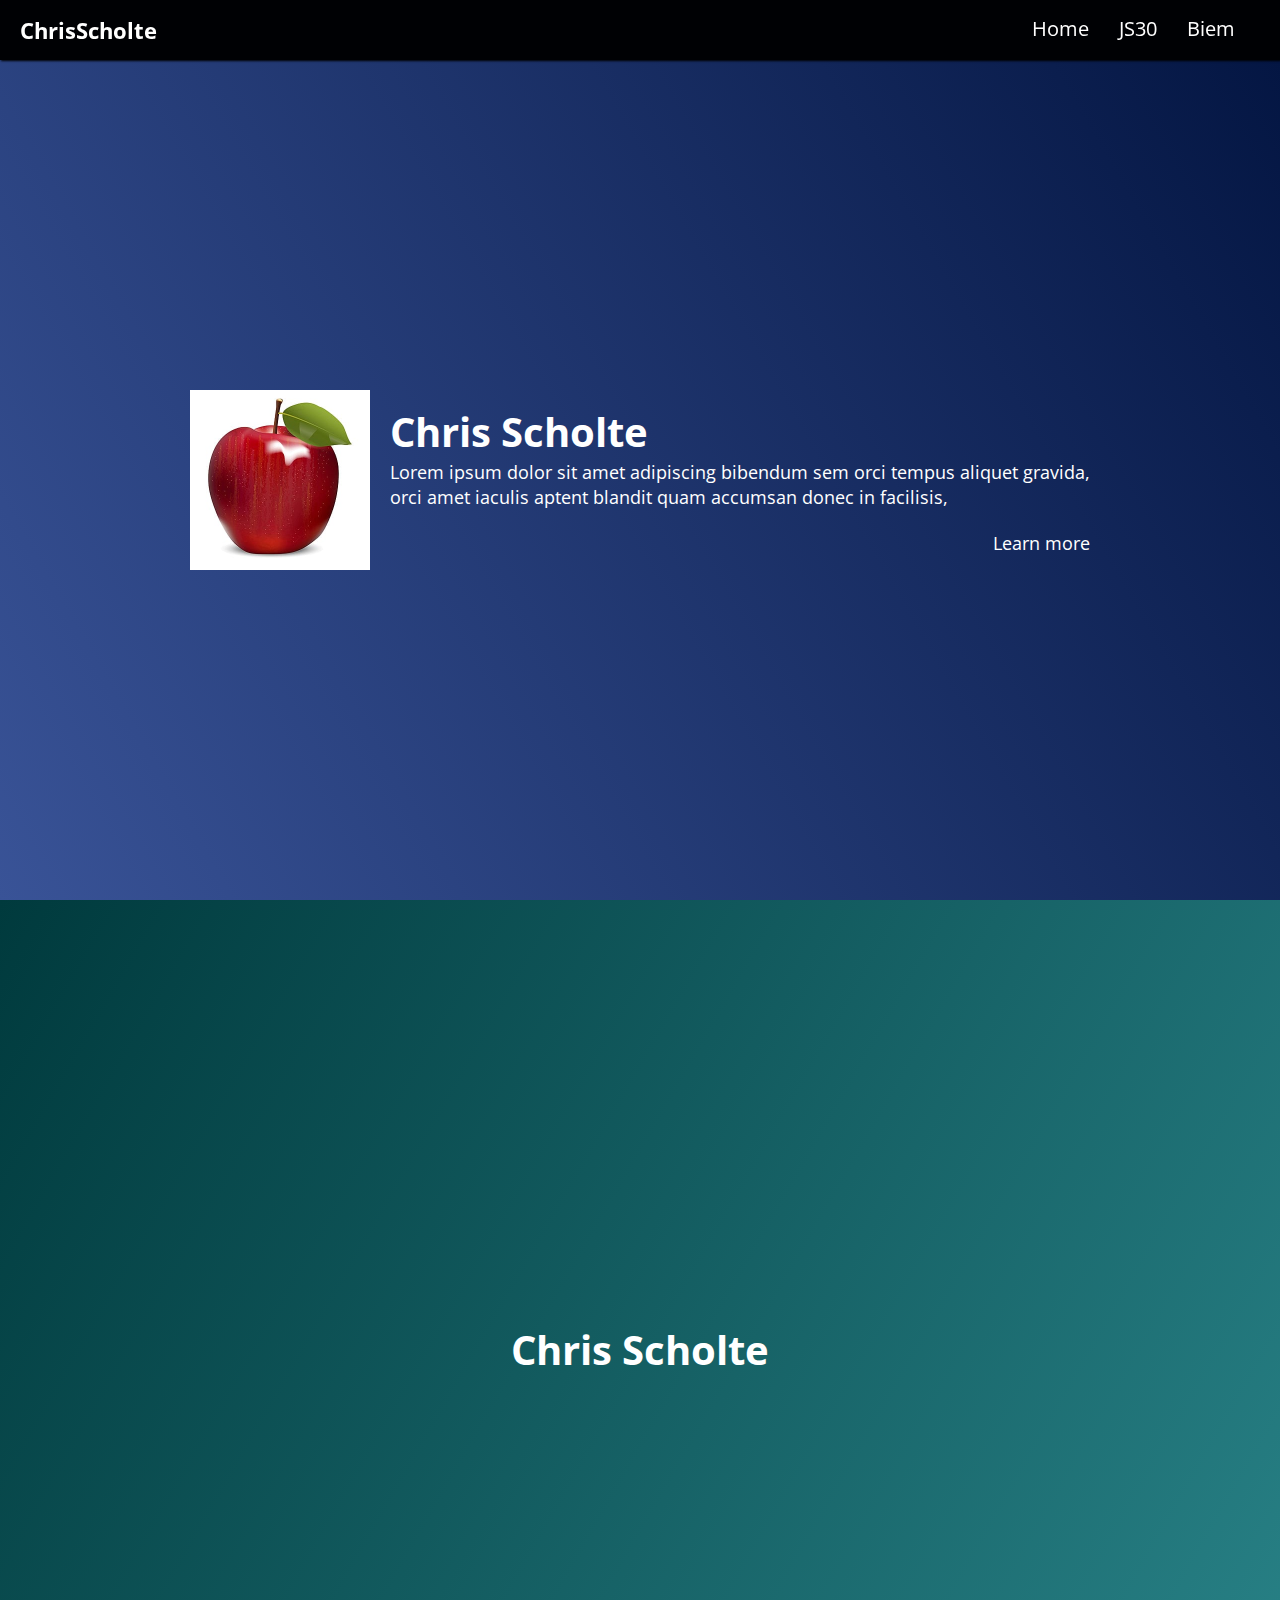
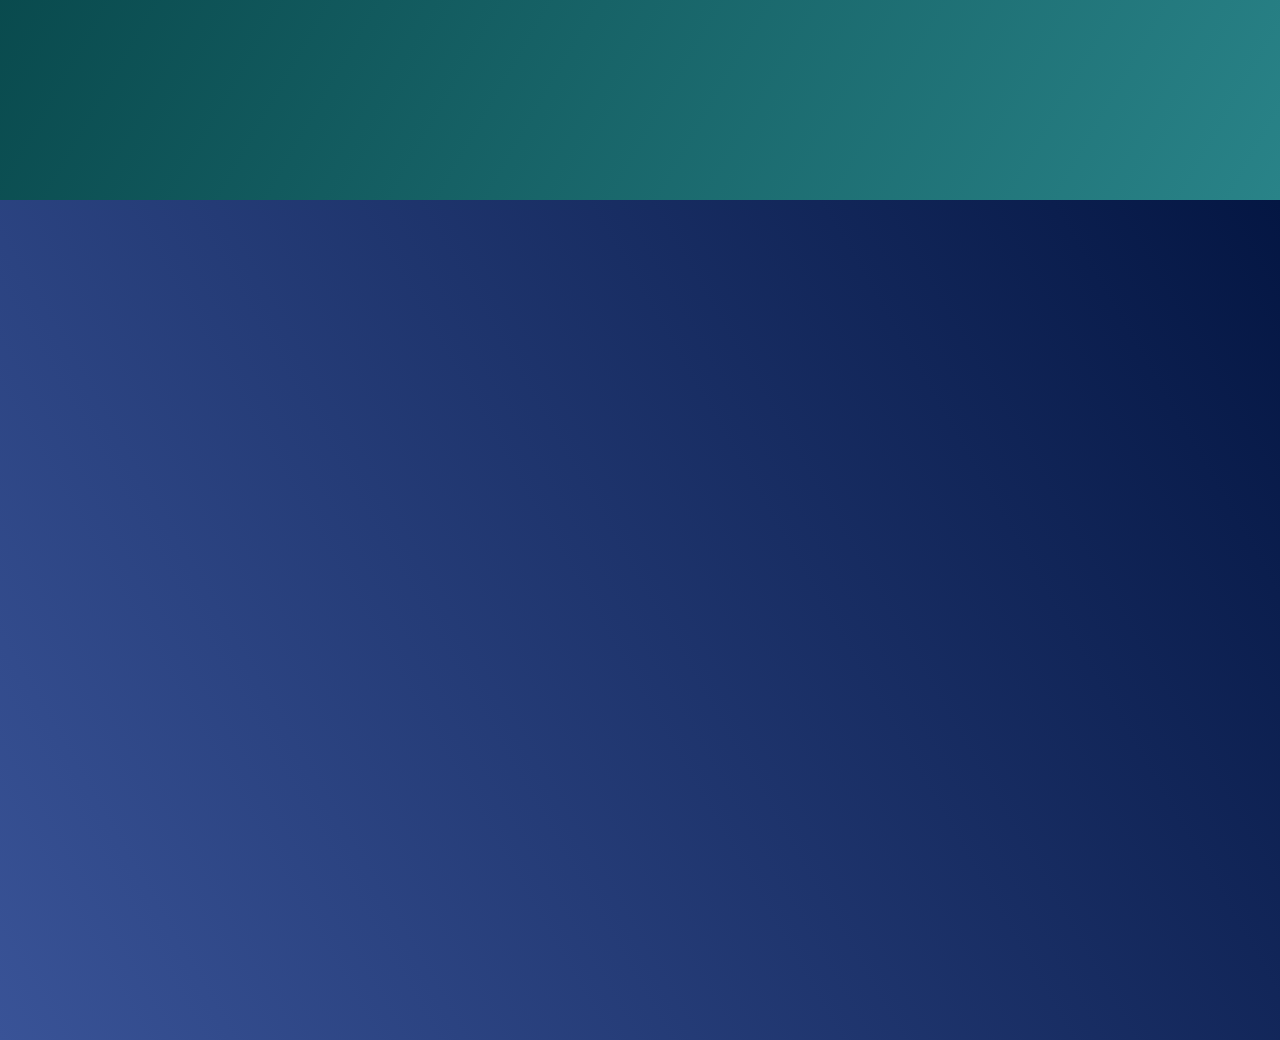
<file: index.html>
<!DOCTYPE html>
<html lang="en">
  <head>
    <meta charset="UTF-8" />
    <meta http-equiv="X-UA-Compatible" content="IE=edge" />
    <meta name="viewport" content="width=device-width, initial-scale=1.0" />
    <title>Chris Scholte</title>

    <link
      rel="stylesheet"
      href="https://cdnjs.cloudflare.com/ajax/libs/font-awesome/6.4.0/css/all.min.css"
      integrity="sha512-iecdLmaskl7CVkqkXNQ/ZH/XLlvWZOJyj7Yy7tcenmpD1ypASozpmT/E0iPtmFIB46ZmdtAc9eNBvH0H/ZpiBw=="
      crossorigin="anonymous"
      referrerpolicy="no-referrer"
    />
    <link rel="preconnect" href="https://fonts.googleapis.com" />
    <link rel="preconnect" href="https://fonts.gstatic.com" crossorigin />
    <link
      href="https://fonts.googleapis.com/css2?family=Open+Sans:ital,wght@0,400;0,700;1,400;1,700&display=swap"
      rel="stylesheet"
    />
    <link rel="stylesheet" href="styles/styles.css" />

    <script
      src="https://code.jquery.com/jquery-3.6.4.js"
      integrity="sha256-a9jBBRygX1Bh5lt8GZjXDzyOB+bWve9EiO7tROUtj/E="
      crossorigin="anonymous"
    ></script>

    <script src="scripts/main.js"></script>
  </head>
  <body>
    <header>
      <a href="/"><p class="header-title">ChrisScholte</p></a>
      <nav class="nav-bar">
        <ul class="nav-list">
          <li><a href="/" class="nav-link">Home</a></li>
          <li><a href="/JS30/" class="nav-link">JS30</a></li>
          <li><a href="#tools" class="nav-link">Biem</a></li>
        </ul>
      </nav>
    </header>

    <main>
      <section id="hero">
        <div class="profile">
          <img src="/images/apple-vector.jpg" class="profile-image" />
          <div class="profile-text">
            <h1 class="profile-title">Chris Scholte</h1>
            <p class="profile-info">
              Lorem ipsum dolor sit amet adipiscing bibendum sem orci tempus
              aliquet gravida, orci amet iaculis aptent blandit quam accumsan
              donec in facilisis,
            </p>
            <a href="" class="profile-link">Learn more <i class="fa-solid fa-chevron-right"></i></a>
          </div>
        </div>
      </section>
      <section id="tools">
        <h1>Chris Scholte</h1>
      </section>
      <section id="socials">
        <ul class="social-icons">
          <li><a><i class="fa-brands fa-github social-icon"></i></a></li>
          <li><a><i class="fa-brands fa-linkedin social-icon"></i></a></li>
          <li><a><i class="fa-regular fa-paper-plane social-icon"></i></a></li>
        </ul>
      </section>
    </main>
    <footer></footer>
  </body>
</html>
</file>
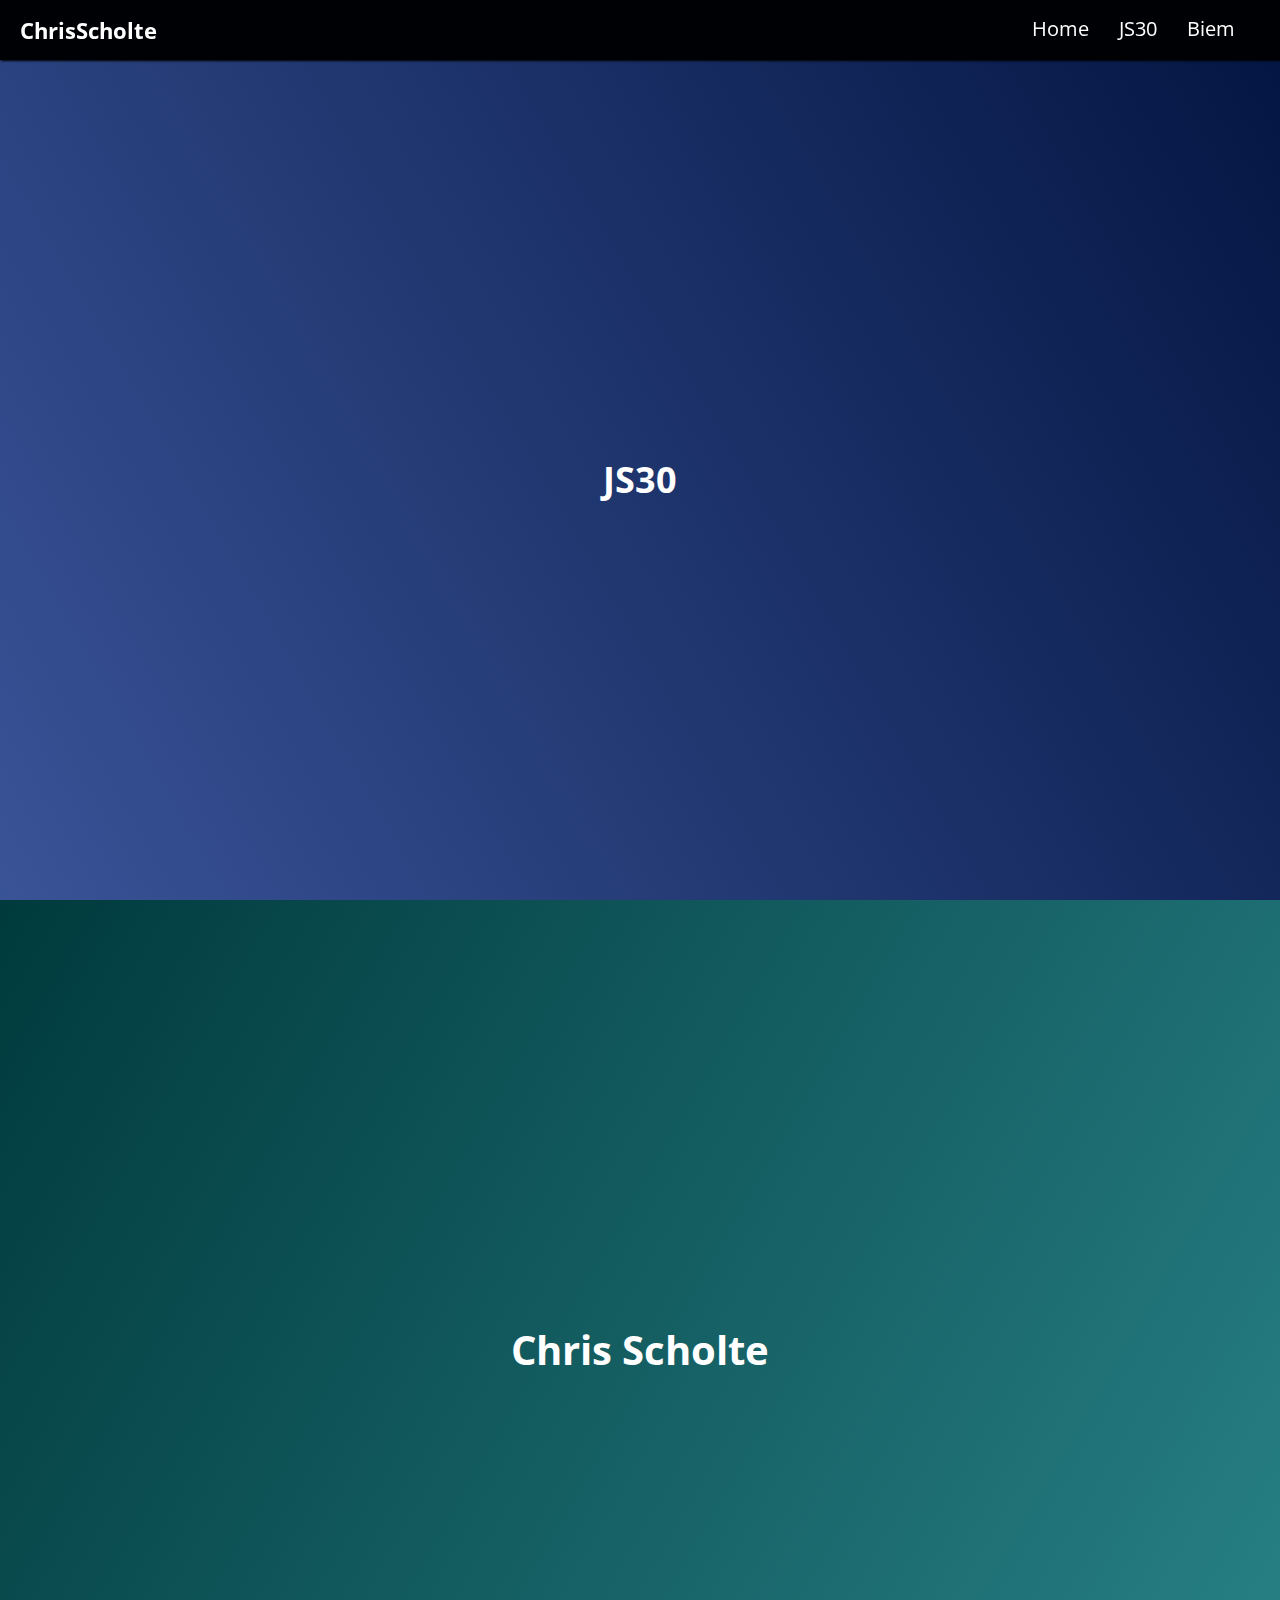
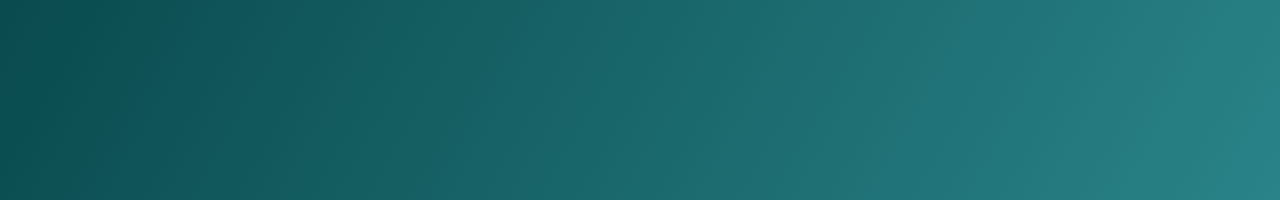
<file: JS30/index.html>
<!DOCTYPE html>
<html lang="en">
  <head>
    <meta charset="UTF-8" />
    <meta http-equiv="X-UA-Compatible" content="IE=edge" />
    <meta name="viewport" content="width=device-width, initial-scale=1.0" />
    <title>Chris Scholte</title>

    <link rel="preconnect" href="https://fonts.googleapis.com" />
    <link rel="preconnect" href="https://fonts.gstatic.com" crossorigin />
    <link
      href="https://fonts.googleapis.com/css2?family=Open+Sans:ital,wght@0,400;0,700;1,400;1,700&display=swap"
      rel="stylesheet"
    />
    <link rel="stylesheet" href="/styles/styles.css" />

    <script
      src="https://code.jquery.com/jquery-3.6.4.js"
      integrity="sha256-a9jBBRygX1Bh5lt8GZjXDzyOB+bWve9EiO7tROUtj/E="
      crossorigin="anonymous"
    ></script>

    <script src="/scripts/main.js"></script>
  </head>
  <body>
    <header>
      <a href="/"><p class="header-title">ChrisScholte</p></a>
      <nav class="nav-bar">
        <ul class="nav-list">
          <li><a href="/" class="nav-link">Home</a></li>
          <li><a href="/JS30/" class="nav-link">JS30</a></li>
          <li><a href="" class="nav-link">Biem</a></li>
        </ul>
      </nav>
    </header>

    <main>
      <section id="hero">
        <h1>JS30</h1>
      </section>
      <section id="tools">
        <h1>Chris Scholte</h1>
      </section>
    </main>
    <footer></footer>
  </body>
</html>
</file>
<file: styles/styles.css>
/* https://paletton.com/#uid=23K1o0k4b9X5fbp4s9t4E8Z4O8p */
:root {
  --color-primary-0: #132E72;	/* Main Primary color */
  --color-primary-1: #AAB8D9;
  --color-primary-2: #395397;
  --color-primary-3: #041643;
  --color-primary-4: #000104;
  
  --color-secondary-1-0: #2C1475;	/* Main Secondary color (1) */
  --color-secondary-1-1: #B8ACDB;
  --color-secondary-1-2: #533B9A;
  --color-secondary-1-3: #150445;
  --color-secondary-1-4: #010004;
  
  --color-secondary-2-0: #076367;	/* Main Secondary color (2) */
  --color-secondary-2-1: #9FCFD1;
  --color-secondary-2-2: #298388;
  --color-secondary-2-3: #003A3D;
  --color-secondary-2-4: #000303;
}

* {
  margin: 0;
  padding: 0;
}

*,
*::before,
*::after {
  box-sizing: inherit;
}

html {
  box-sizing: border-box;
  font-size: 62.5%;
  scroll-behavior: smooth;
}

body {
  font-family: "Open Sans", sans-serif;
  font-size: 1.8rem;
  font-weight: 400;
  line-height: 1.4;
  color: white;
  background-color: var(--color-primary-0);
}

a {
  text-decoration: none;
  color: inherit;
}

ul {
  list-style: none;
}

section {
  width: 100%;
}

header {
  display: flex;
  justify-content: space-between;
  align-items: center;
  position: fixed;
  top: 0;
  left: 0;
  width: 100%;
  height: 60px;
  background-color: var(--color-primary-4);
  box-shadow: 1px 1px 2px black;
  z-index: 1;
}

header p {
  font-size: 2.2rem;
  text-align: center;
  font-weight: 700;
  display: flex;
  align-items: center;
  padding: 1rem 2rem;
  background-color: var(--color-primary-4);
  color: white;
}

header * {
  height: 100%;
}

.nav-bar {
  display: flex;
  justify-content: flex-end;
  align-items: center;
}

.nav-list {
  display: flex;
  align-items: center;
  margin-right: 3rem;
}

.nav-link {
  font-size: 2rem;
  padding: 1.5rem;
  display: block;
  transition: color 0.2s ease-out, background-color 0.2s ease-out;
}

.nav-link:hover {
  background-color: var(--color-primary-1);
  color: black;
}

main {
  position: relative;
  top: 60px;
  display: flex;
  flex-direction: column;
  align-items: center;
  overflow-x: hidden;
}

main > *:nth-child(odd) {
  background: linear-gradient(
    60deg,
    var(--color-primary-2),
    var(--color-primary-3)
  );
}

main > *:nth-child(even) {
  background: linear-gradient(
    -60deg,
    var(--color-secondary-2-2),
    var(--color-secondary-2-3)
  );
}

#hero {
  height: calc(100vh - 60px);
  display: flex;
  justify-content: center;
  align-items: center;
}

.profile {
  display: flex;
  align-items: center;
  justify-content: center;
  width: 80%;
  max-width: 960px;
  border-radius: 2px;
  padding: 30px;
}

.profile-image {
  width: 180px;
  height: 180px;
}

.profile-text {
  display: flex;
  flex-direction: column;
  justify-content: center;
  padding-left: 20px;
}

.profile-title {
  font-size: 4rem;
}

.profile-info {
  text-align: justify;
  padding-bottom: 20px;
}

.profile-link {
  align-self: flex-end;
}

.profile-link,
.profile-link * {
  transition: transform 0.2s ease-out, color 0.2s ease-out;
}

.profile-link .fa-chevron-right {
  color: white;
}

.profile-link:hover {
  transform: scale(1.1);
}

.profile-link:hover .fa-chevron-right {
  color: var(--color-primary-3);
}

#tools {
  height: 100vh;
  display: flex;
  flex-direction: column;
  justify-content: center;
  align-items: center;
}

#tools > h1 {
  font-size: 4rem;
}

#socials {
  height: calc(100vh - 60px);
}
</file>
